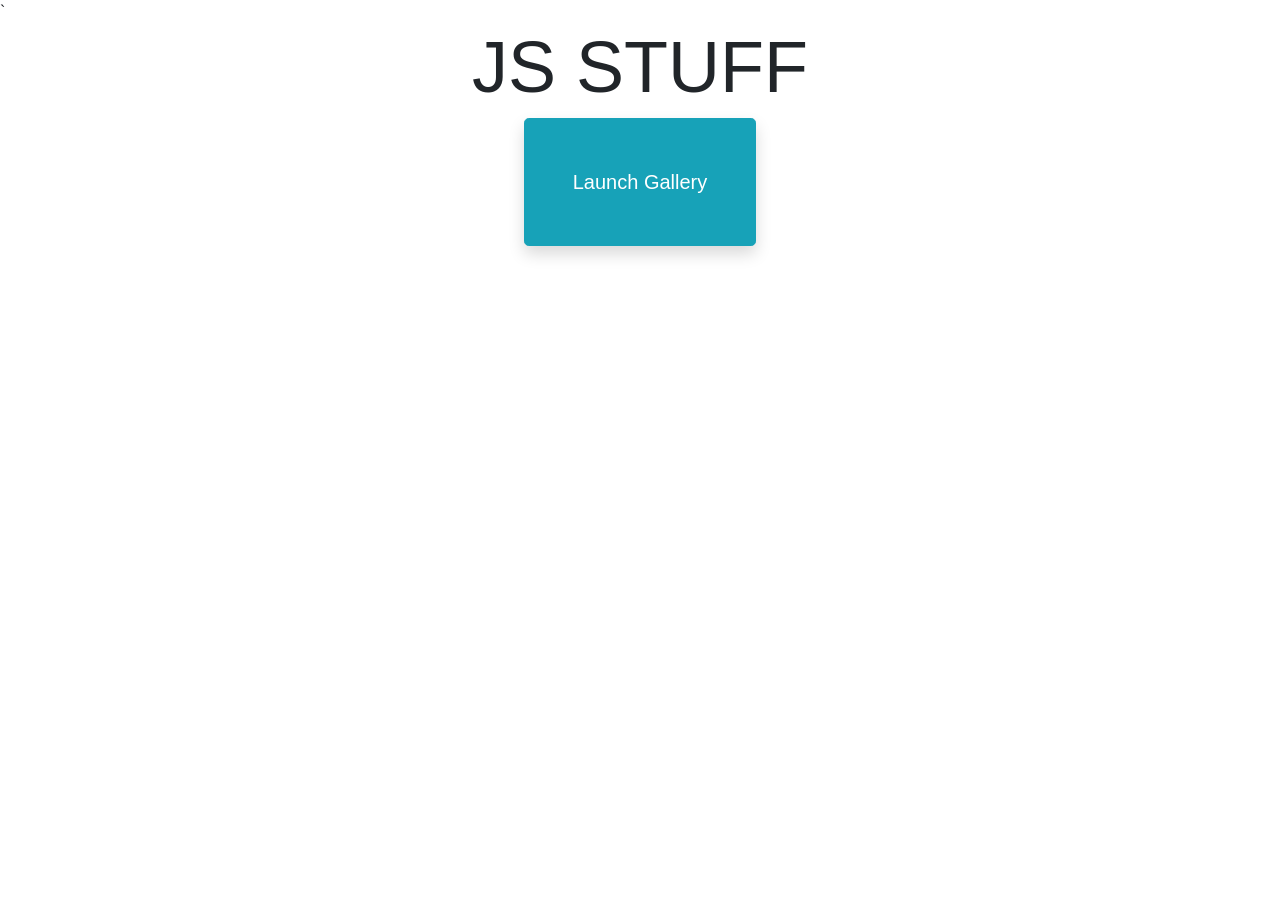
<file: 11_js/index.html>
<!doctype html>
<html lang="en">

<head>
  <!-- Required meta tags -->
  <meta charset="utf-8">`
  <meta name="viewport" content="width=device-width, initial-scale=1, shrink-to-fit=no">

  <!-- Bootstrap CSS -->
  <link rel="stylesheet" href="https://stackpath.bootstrapcdn.com/bootstrap/4.5.0/css/bootstrap.min.css" integrity="sha384-9aIt2nRpC12Uk9gS9baDl411NQApFmC26EwAOH8WgZl5MYYxFfc+NcPb1dKGj7Sk" crossorigin="anonymous">

  <title>JS Components</title>
</head>

<body>
  <div class="container text-center">
    <h1 class="display-3">JS STUFF</h1>
    <span data-toggle="modal" data-target="#mainModal">
      <button 
        class="btn btn-info btn-lg p-5 shadow" 
        data-toggle="tooltip" 
        data-placement="right" 
        title="This button has a shadow!">
        Launch Gallery
      </button>
    </span>
  </div>
  <!-- mainModal -->
  <div id="mainModal" class="modal" tabindex="-1" role="dialog">
    <div class="modal-dialog modal-dialog-centered">
      <div class="modal-content">
        <div class="modal-header">
          <h5 class="modal-title">Hello World</h5>
          <button type="button" class="close" data-dismiss="modal" aria-label="Close">
            <span aria-hidden="true">&times;</span>
          </button>
        </div>
        <div class="modal-body">
          <div class="container">
            <div class="row justify-content-center">
              <div class="col-sm-10">
                <!-- Carousel -->
                <div id="carouselControls" class="carousel slide" data-ride="carousel">
                  <div class="carousel-inner">
                    <div class="carousel-item active">
                      <img src="imgs/img1.jpeg" class="d-block w-100" alt="Image 1">
                    </div>
                    <div class="carousel-item">
                      <img src="imgs/img2.jpeg" class="d-block w-100" alt="Image 2">
                    </div>
                    <div class="carousel-item">
                      <img src="imgs/img3.jpeg" class="d-block w-100" alt="Image 3">
                    </div>
                  </div>
                  <a class="carousel-control-prev" href="#carouselControls" role="button" data-slide="prev">
                    <span class="carousel-control-prev-icon" aria-hidden="true"></span>
                    <span class="sr-only">Previous</span>
                  </a>
                  <a class="carousel-control-next" href="#carouselControls" role="button" data-slide="next">
                    <span class="carousel-control-next-icon" aria-hidden="true"></span>
                    <span class="sr-only">Next</span>
                  </a>
                </div>
              </div>
            </div>
          </div>
        </div>
        <div class="modal-footer">
          <button type="button" class="btn btn-secondary" data-dismiss="modal">Close</button>
          <button type="button" class="btn btn-success">Cool!</button>
        </div>
      </div>
    </div>
  </div>

  <!-- Optional JavaScript -->
  <!-- jQuery first, then Popper.js, then Bootstrap JS -->
  <script src="https://code.jquery.com/jquery-3.5.1.slim.min.js" integrity="sha384-DfXdz2htPH0lsSSs5nCTpuj/zy4C+OGpamoFVy38MVBnE+IbbVYUew+OrCXaRkfj" crossorigin="anonymous"></script>
  <script src="https://cdn.jsdelivr.net/npm/popper.js@1.16.0/dist/umd/popper.min.js" integrity="sha384-Q6E9RHvbIyZFJoft+2mJbHaEWldlvI9IOYy5n3zV9zzTtmI3UksdQRVvoxMfooAo" crossorigin="anonymous"></script>
  <script src="https://stackpath.bootstrapcdn.com/bootstrap/4.5.0/js/bootstrap.min.js" integrity="sha384-OgVRvuATP1z7JjHLkuOU7Xw704+h835Lr+6QL9UvYjZE3Ipu6Tp75j7Bh/kR0JKI" crossorigin="anonymous"></script>

  <script>
    $(function () {
      $('[data-toggle="tooltip"]').tooltip()
    })
  </script>
</body>

</html>
</file>
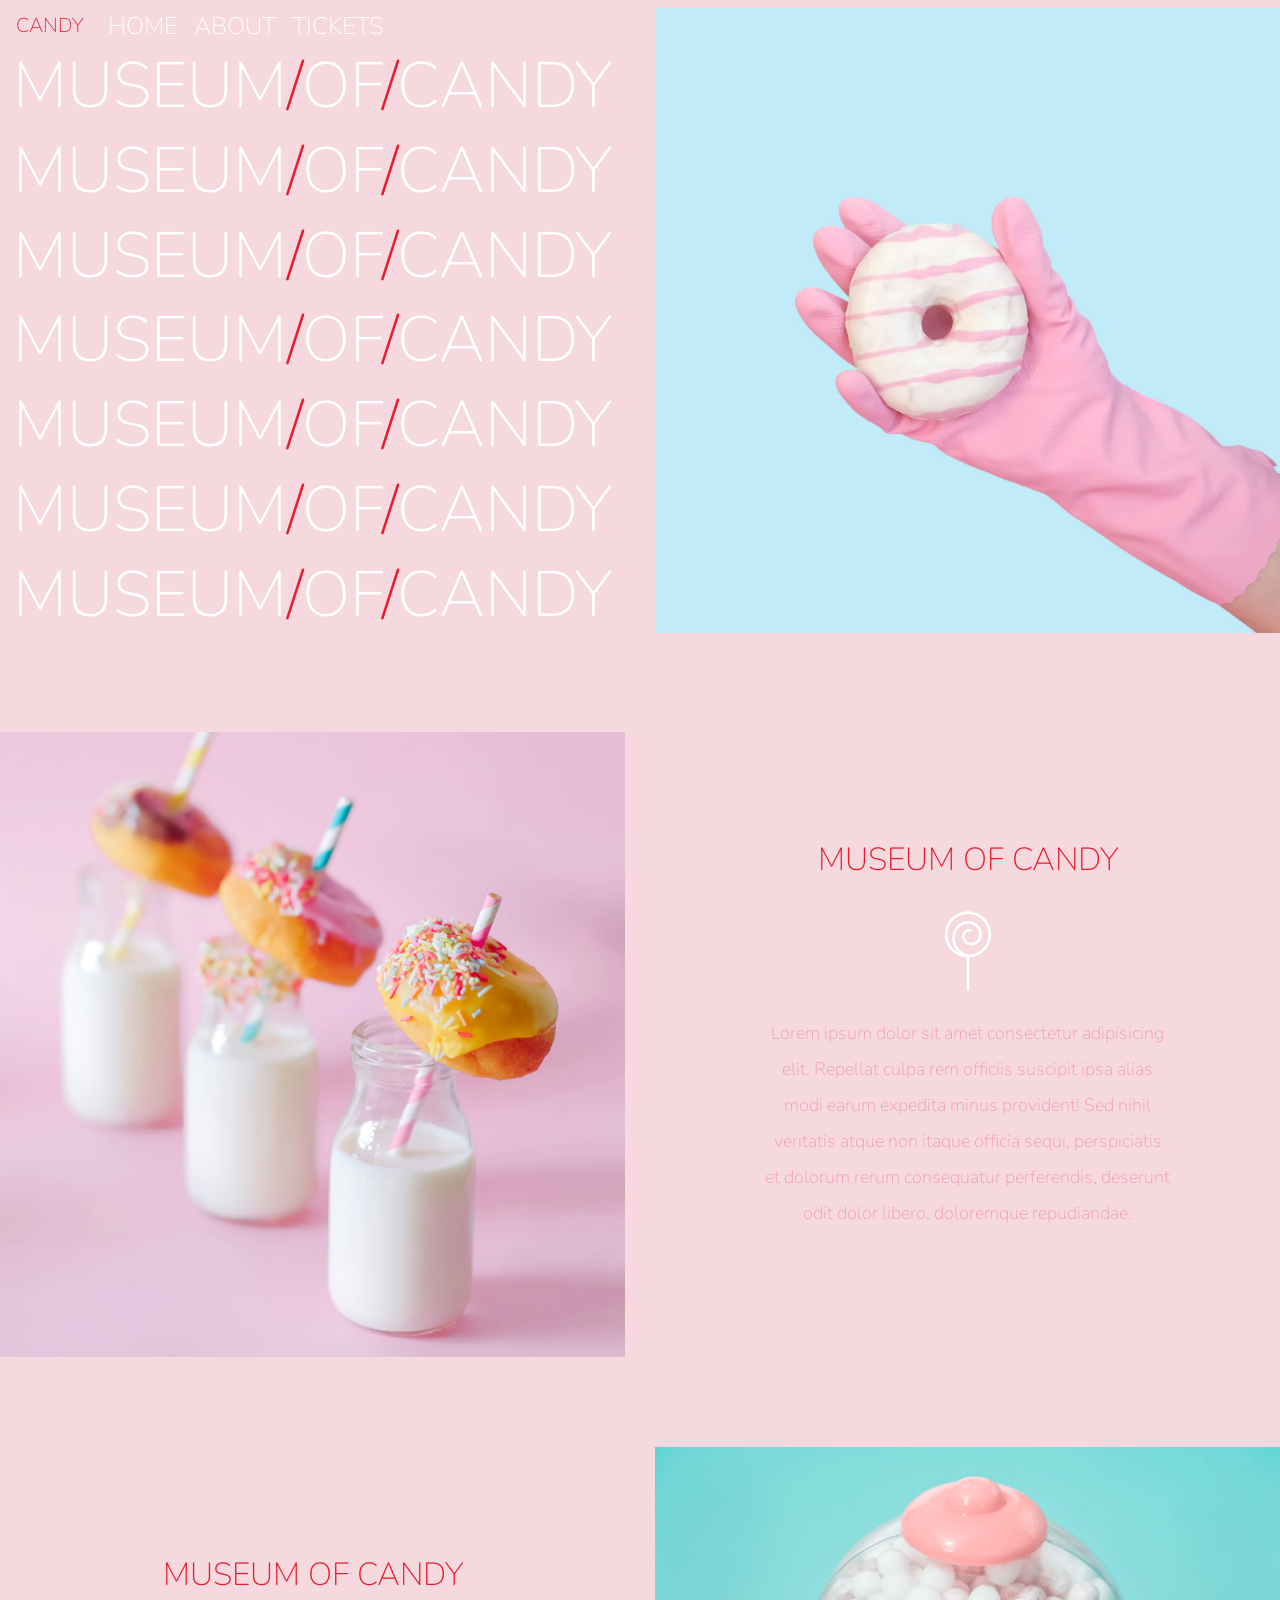
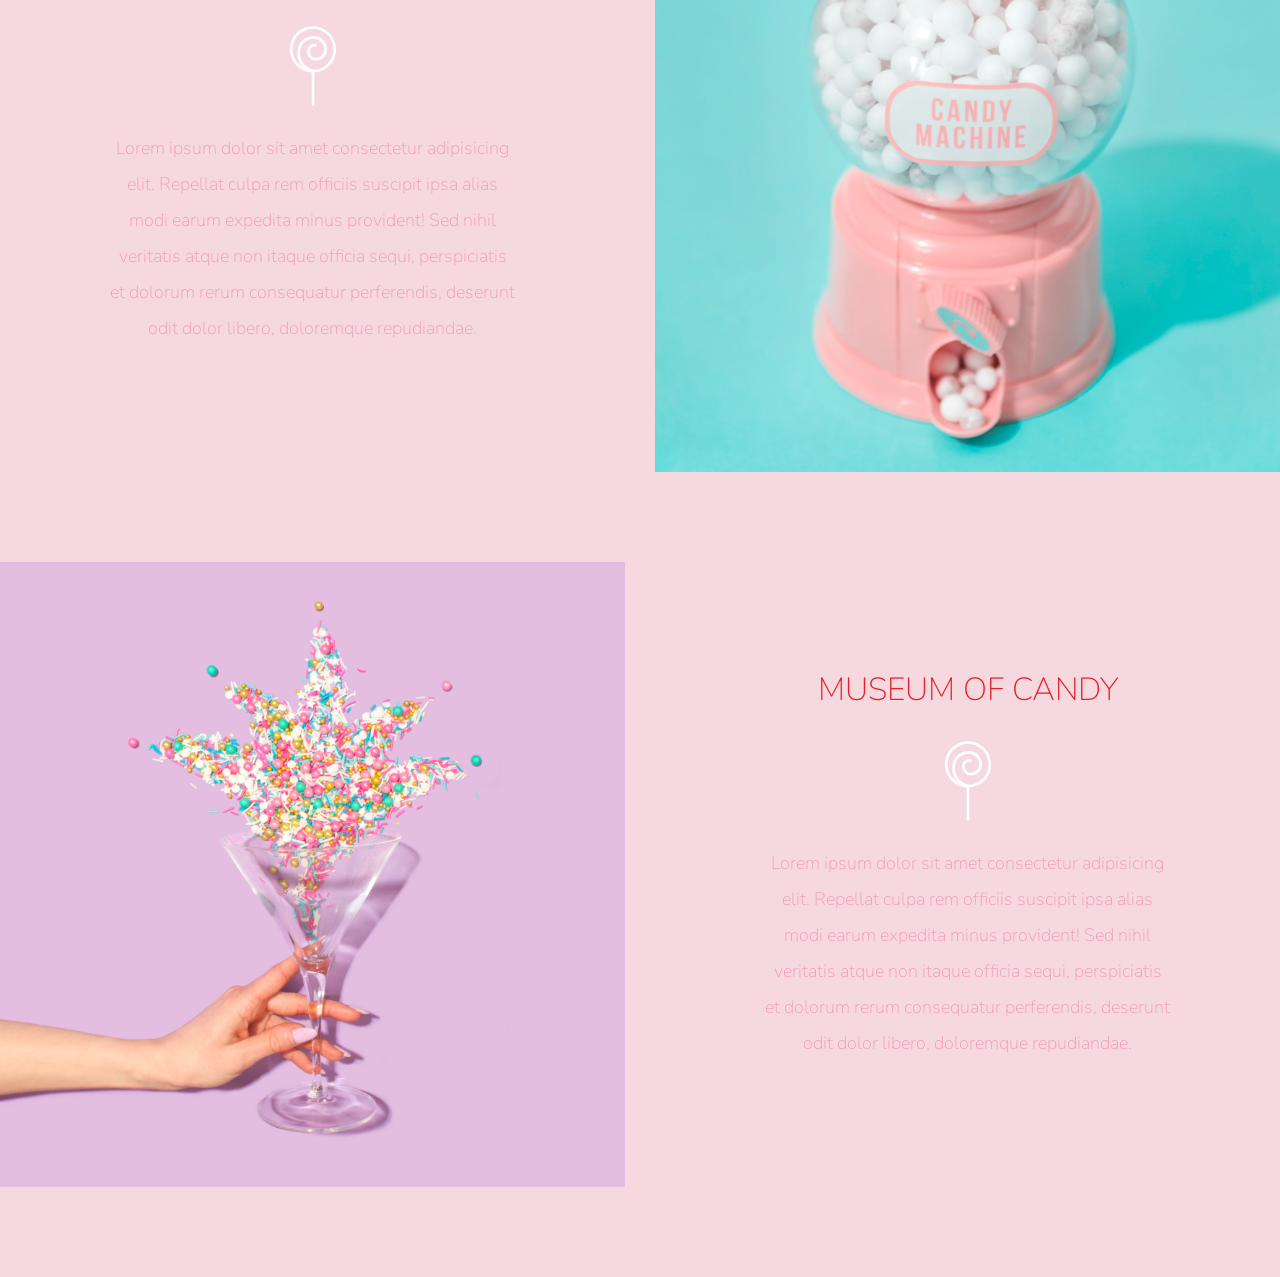
<file: 14_museum_of_candy/index.html>
<!doctype html>
<html lang="en">
  <head>
    <!-- Required meta tags -->
    <meta charset="utf-8">
    <meta name="viewport" content="width=device-width, initial-scale=1, shrink-to-fit=no">
    
    <!-- Google Font -->
    <link href="https://fonts.googleapis.com/css?family=Nunito:200,300,400,700" rel="stylesheet">

    <!-- Bootstrap CSS -->
    <link rel="stylesheet" href="https://stackpath.bootstrapcdn.com/bootstrap/4.5.0/css/bootstrap.min.css" integrity="sha384-9aIt2nRpC12Uk9gS9baDl411NQApFmC26EwAOH8WgZl5MYYxFfc+NcPb1dKGj7Sk" crossorigin="anonymous">
    
    <!-- Custom CSS -->
    <link rel="stylesheet" href="app.css">

    <title>Museum of Candy</title>
  </head>
  
  <body>
    <!-- mainNavbar -->
    <nav id="mainNavbar" class="navbar navbar-dark navbar-expand-md py-0 fixed-top">
      <a href="#" class="navbar-brand">CANDY</a>
      <button class="navbar-toggler" type="button" data-toggle="collapse" data-target="#navLinks" aria-label="Toggle navigation">
        <span class="navbar-toggler-icon"></span>
      </button>
      <div class="collapse navbar-collapse" id="navLinks">
        <ul class="navbar-nav">
          <li class="nav-item">
            <a href="#home" class="nav-link">HOME</a>
          </li>
          <li class="nav-item">
            <a href="#about" class="nav-link">ABOUT</a>
          </li>
          <li class="nav-item">
            <a href="#tickets" class="nav-link">TICKETS</a>
          </li>
        </ul>
      </div>
    </nav>
    <!-- Home section -->
    <section id="home" class="container-fluid px-0">
      <div class="row align-items-center">
        <div class="col-lg-6">
          <div id="headingGroup" class="text-white text-center d-none d-lg-block mt-5">
            <h1>MUSEUM<span>/</span>OF<span>/</span>CANDY</h1>
            <h1>MUSEUM<span>/</span>OF<span>/</span>CANDY</h1>
            <h1>MUSEUM<span>/</span>OF<span>/</span>CANDY</h1>
            <h1>MUSEUM<span>/</span>OF<span>/</span>CANDY</h1>
            <h1>MUSEUM<span>/</span>OF<span>/</span>CANDY</h1>
            <h1>MUSEUM<span>/</span>OF<span>/</span>CANDY</h1>
            <h1>MUSEUM<span>/</span>OF<span>/</span>CANDY</h1>
          </div>
        </div>
        <div class="col-lg-6">
          <img class="img-fluid" src="imgs/hand2.png" alt="">
        </div>
      </div>
    </section>
    <!-- About section -->
    <section id="about" class="container-fluid px-0">
      <div class="row align-items-center content">
        <div class="col-md-6 order-2 order-md-1">
          <img src="imgs/milk.png" alt="" class="img-fluid">
        </div>
        <div class="col-md-6 text-center order-1 order-md-2">
          <div class="row justify-content-center blurb mb-5 mb-md-0">
            <div class="col-10 col-lg-8">
              <h2>MUSEUM OF CANDY</h2>
              <img src="imgs/lolli_icon.png" alt="" class="d-none d-lg-inline">
              <p class="lead">Lorem ipsum dolor sit amet consectetur adipisicing elit. Repellat culpa rem officiis suscipit ipsa alias modi earum expedita minus provident! Sed nihil veritatis atque non itaque officia sequi, perspiciatis et dolorum rerum consequatur perferendis, deserunt odit dolor libero, doloremque repudiandae.</p>
            </div>
          </div>
        </div>
      </div>
      <div class="row align-items-center content">
        <div class="col-md-6 text-center">
          <div class="row justify-content-center blurb mb-5 mb-md-0">
            <div class="col-10 col-lg-8">
              <h2>MUSEUM OF CANDY</h2>
              <img src="imgs/lolli_icon.png" alt="" class="d-none d-lg-inline">
              <p class="lead">Lorem ipsum dolor sit amet consectetur adipisicing elit. Repellat culpa rem officiis suscipit ipsa alias modi earum expedita minus provident! Sed nihil veritatis atque non itaque officia sequi, perspiciatis et dolorum rerum consequatur perferendis, deserunt odit dolor libero, doloremque repudiandae.</p>
            </div>
          </div>
        </div>
        <div class="col-md-6">
          <img src="imgs/gumball.png" alt="" class="img-fluid">
        </div>
      </div>
      <div id="tickets" class="row align-items-center content">
        <div class="col-md-6 order-2 order-md-1">
          <img src="imgs/sprinkles.png" alt="" class="img-fluid">
        </div>
        <div class="col-md-6 text-center order-1 order-md-2">
          <div class="row justify-content-center blurb mb-5 mb-md-0">
            <div class="col-10 col-lg-8">
              <h2>MUSEUM OF CANDY</h2>
              <img src="imgs/lolli_icon.png" alt="" class="d-none d-lg-inline">
              <p class="lead">Lorem ipsum dolor sit amet consectetur adipisicing elit. Repellat culpa rem officiis suscipit ipsa alias modi earum expedita minus provident! Sed nihil veritatis atque non itaque officia sequi, perspiciatis et dolorum rerum consequatur perferendis, deserunt odit dolor libero, doloremque repudiandae.</p>
            </div>
          </div>
        </div>
      </div>
    </section>


    <!-- Required JavaScript, jQuery first, then Popper.js, then Bootstrap JS -->
    <script src="https://code.jquery.com/jquery-3.5.1.slim.min.js" integrity="sha384-DfXdz2htPH0lsSSs5nCTpuj/zy4C+OGpamoFVy38MVBnE+IbbVYUew+OrCXaRkfj" crossorigin="anonymous"></script>
    <script src="https://cdn.jsdelivr.net/npm/popper.js@1.16.0/dist/umd/popper.min.js" integrity="sha384-Q6E9RHvbIyZFJoft+2mJbHaEWldlvI9IOYy5n3zV9zzTtmI3UksdQRVvoxMfooAo" crossorigin="anonymous"></script>
    <script src="https://stackpath.bootstrapcdn.com/bootstrap/4.5.0/js/bootstrap.min.js" integrity="sha384-OgVRvuATP1z7JjHLkuOU7Xw704+h835Lr+6QL9UvYjZE3Ipu6Tp75j7Bh/kR0JKI" crossorigin="anonymous"></script>

    <script>
      $(function() {
        $(document).scroll(function() {
          var $nav = $("#mainNavbar");
          $nav.toggleClass("scrolled", $(this).scrollTop() > $nav.height());
        });
      });
    </script>
  </body>
</html>
</file>
<file: 14_museum_of_candy/app.css>
/** Custom styles **/
body {
  background: #f5d9df;
  font-family: "Nunito", sans-serif;
}

.blurb h2 {
  color: #ea1c2c;
  font-weight: 100;
  font-size: 2rem;
}

.blurb p {
  color: #f498b8;
  font-weight: 100;
  font-size: 1.125rem;
  line-height: 2;
}

.content {
  margin-top: 90px;
  margin-bottom: 90px;
}

#mainNavbar {
  font-size: 1.5rem;
  font-weight: 100;
}

#mainNavbar .nav-link {
  color: white;
}

#mainNavbar .nav-link:hover {
  color: #ea1c2c;
}

#mainNavbar .navbar-brand {
  color: #ea1c2c;
}

#mainNavbar .navbar-toggler:focus,
#mainNavbar .navbar-toggler:active {
    outline-color: #ea1c2c;
}

#headingGroup span {
  color: #ea1c2c;
}

#headingGroup h1 {
  font-weight: 100;
  font-size: 4rem;
}

.navbar.scrolled {
  background: rgb(222, 192, 222);
  transition: background 500ms;
}

@media (max-width: 1200px) {
  #headingGroup h1 {
    font-size: 3rem;
  }
}

@media (max-width: 992px) {
  .blurb h2 {
    font-size: 1.8rem;
  }
}
</file>
